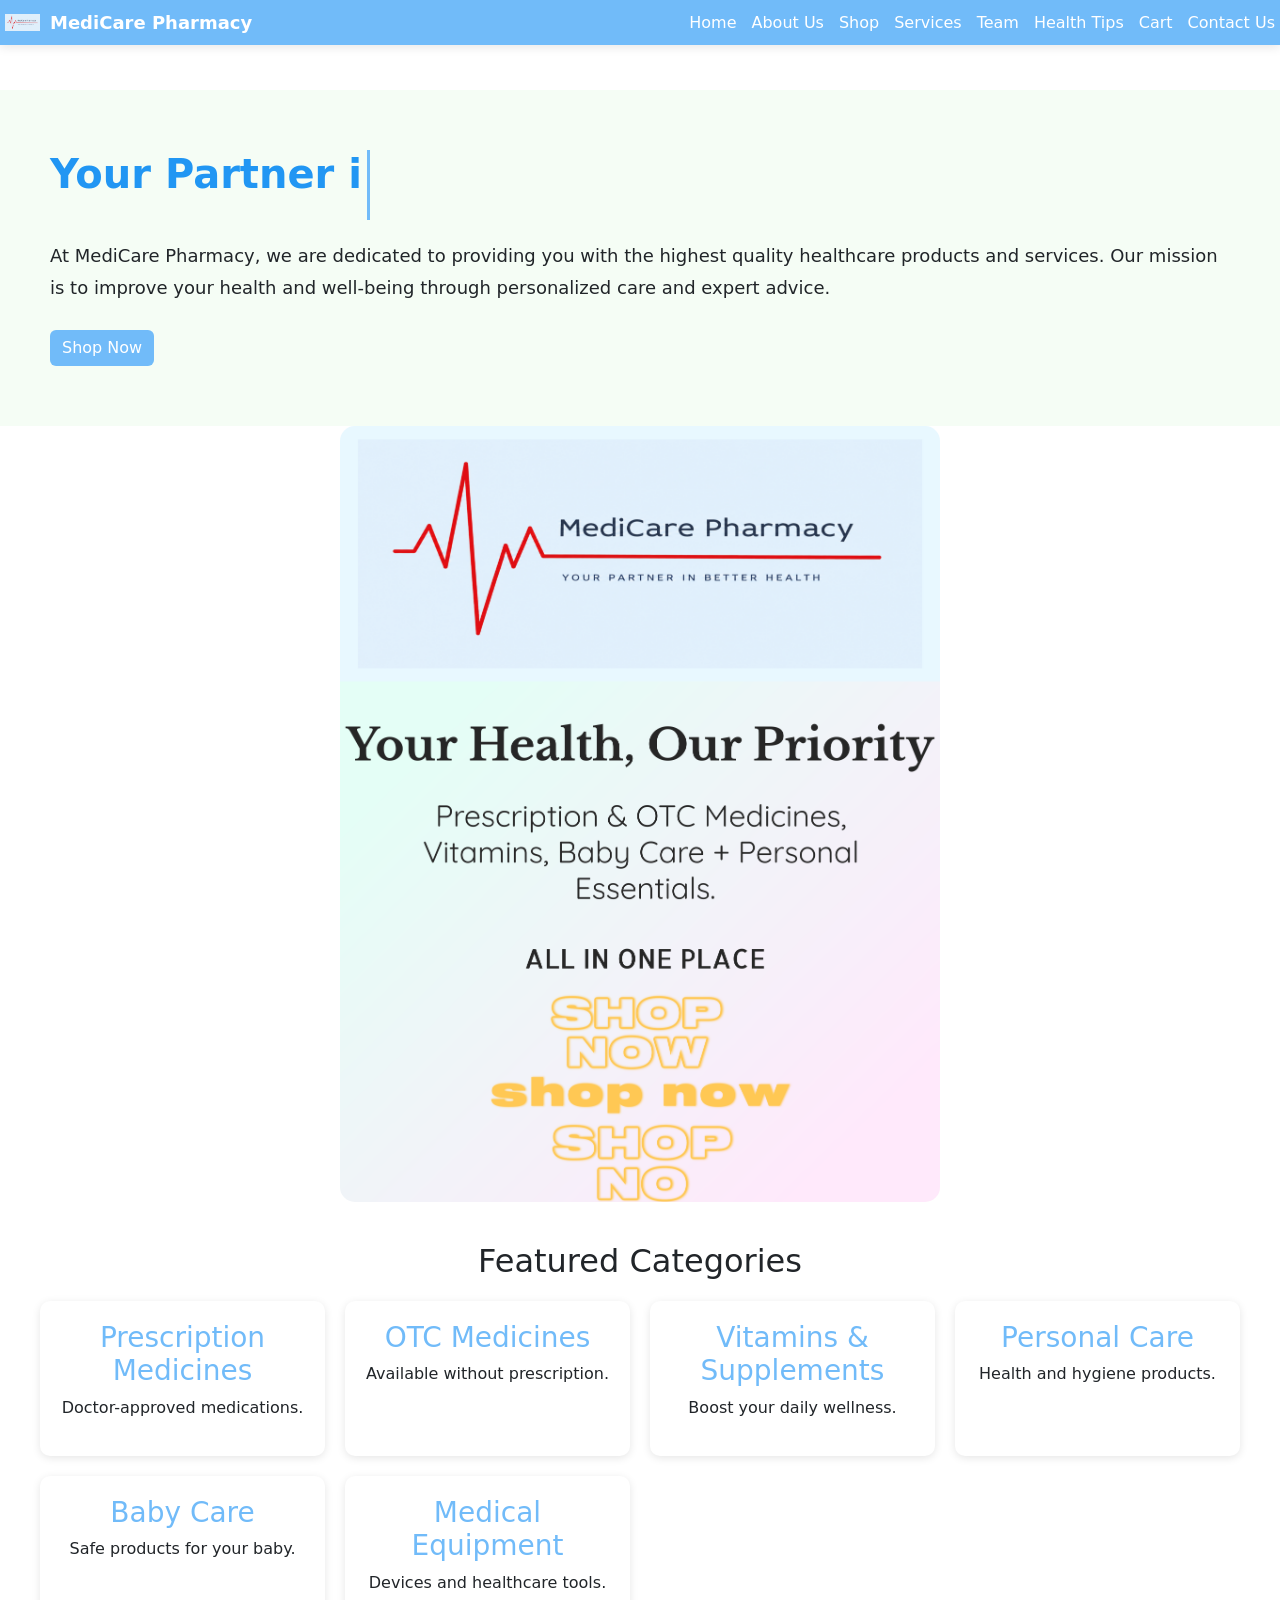
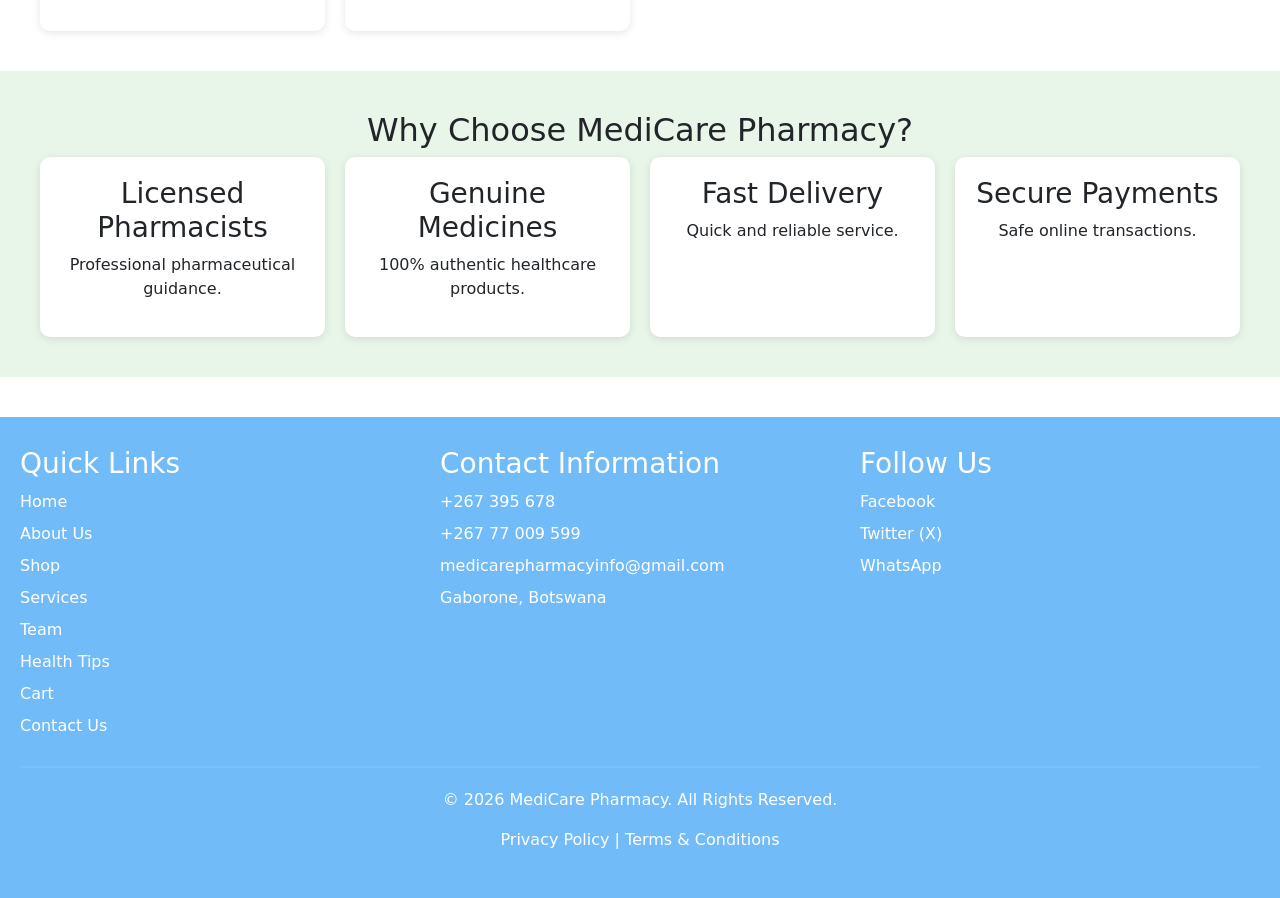
<file: index.html>
<!DOCTYPE html>
<html lang="en">
<head>
    <meta charset="UTF-8">
    <meta name="viewport" content="width=device-width, initial-scale=1.0">
    <title>MediCare Pharmacy</title>
    <link rel="stylesheet" href="stylesheet.css">
    <link href="https://cdn.jsdelivr.net/npm/bootstrap@5.3.3/dist/css/bootstrap.min.css" rel="stylesheet">
</head>
<body>
    
  <header>

    <nav class="navbar-custom">

        <div class="nav-logo">
            <img src="images/MediCare Pharmacy Logo.png" alt="MediCare Pharmacy Logo" class="nav-logo-img">

            <span>MediCare Pharmacy</span>
        </div>

        <ul class="nav-links">

            <li><a href="index.html">Home</a></li>

            <li><a href="about.html">About Us</a></li>

            <li><a href="shop.html">Shop</a></li>

            <li><a href="services.html">Services</a></li>

            <li><a href="team.html">Team</a></li>

            <li><a href="healthtips.html">Health Tips</a></li>

            <li><a href="cart.html">Cart</a></li>

            <li><a href="contact.html">Contact Us</a></li>

        </ul>

    </nav>

</header>
        <!-- HOME -->
         <section id="home">

         <div class="hero">

    
        <!--Left Column-->
        <div class="hero-text">

           <h2 id="typing-headline">Your Partner in Better Health</h2>
            <p>At MediCare Pharmacy, we are dedicated to providing you with the highest quality healthcare products and services. Our mission is to improve your health and well-being through personalized care and expert advice.</p>
           
            <a href="shop.html" class="btn btn-success">Shop Now</a>

        </div>

    </div>

    <!--Right Column-->
        <div class="hero-image">
            <img src="images/MediCare Pharmacy Banner.png" alt="MediCare Pharmacy Banner">
        </div>
    </div>
    </section>

    <!-- FEATURED CATEGORIES -->

<section class="categories-section">

    <h2>Featured Categories</h2>

    <div class="categories">

        <div class="category-card">
            <h3> Prescription Medicines</h3>
            <p>Doctor-approved medications.</p>
        </div>

        <div class="category-card">
            <h3> OTC Medicines</h3>
            <p>Available without prescription.</p>
        </div>

        <div class="category-card">
            <h3>Vitamins & Supplements</h3>
            <p>Boost your daily wellness.</p>
        </div>

        <div class="category-card">
            <h3>Personal Care</h3>
            <p>Health and hygiene products.</p>
        </div>

        <div class="category-card">
            <h3>Baby Care</h3>
            <p>Safe products for your baby.</p>
        </div>

        <div class="category-card">
            <h3>Medical Equipment</h3>
            <p>Devices and healthcare tools.</p>
        </div>

    </div>

</section>

<!-- WHY CHOOSE US -->

<section class="why-us">

    <h2>Why Choose MediCare Pharmacy?</h2>

    <div class="features">

        <div class="feature">
            <h3> Licensed Pharmacists</h3>
            <p>Professional pharmaceutical guidance.</p>
        </div>

        <div class="feature">
            <h3> Genuine Medicines</h3>
            <p>100% authentic healthcare products.</p>
        </div>

        <div class="feature">
            <h3>Fast Delivery</h3>
            <p>Quick and reliable service.</p>
        </div>

        <div class="feature">
            <h3>Secure Payments</h3>
            <p>Safe online transactions.</p>
        </div>

    </div>

</section>

<footer>

    <div class="footer-container">

        <div class="footer-section">
            <h3>Quick Links</h3>
            <p><a href="index.html">Home</a></p>
            <p><a href="about.html">About Us</a></p>
            <p><a href="shop.html">Shop</a></p>
            <p><a href="services.html">Services</a></p>
            <p><a href="team.html">Team</a></p>
            <p><a href="healthtips.html">Health Tips</a></p>
            <p><a href="cart.html">Cart</a></p>
            <p><a href="contact.html">Contact Us</a></p>

        </div>

        <div class="footer-section">
            <h3>Contact Information</h3>
            <p>+267 395 678</p>
            <p>+267 77 009 599</p>
            <p><a href="mailto:medicarepharmacyinfo@gmail.com">medicarepharmacyinfo@gmail.com</a></p>
            <p>Gaborone, Botswana</p>
        </div>

        <div class="footer-section">
            <h3>Follow Us</h3>

            <p>
                <a href="https://www.facebook.com" target="_blank">
                    Facebook
                </a>
            </p>

            <p>
                <a href="https://www.twitter.com" target="_blank">
                    Twitter (X)
                </a>
            </p>

            <p>
                <a href="https://wa.me/26777009599" target="_blank">
                    WhatsApp
                </a>
            </p>
        </div>

    </div>

    <hr>

    <div class="footer-bottom">
        <p>©️ 2026 MediCare Pharmacy. All Rights Reserved.</p>
        <p>Privacy Policy | Terms & Conditions</p>
    </div>

</footer>

<script src="script.js"></script>

<script src="https://cdn.jsdelivr.net/npm/bootstrap@5.3.3/dist/js/bootstrap.bundle.min.js"></script>

</body>
</html>
</file>
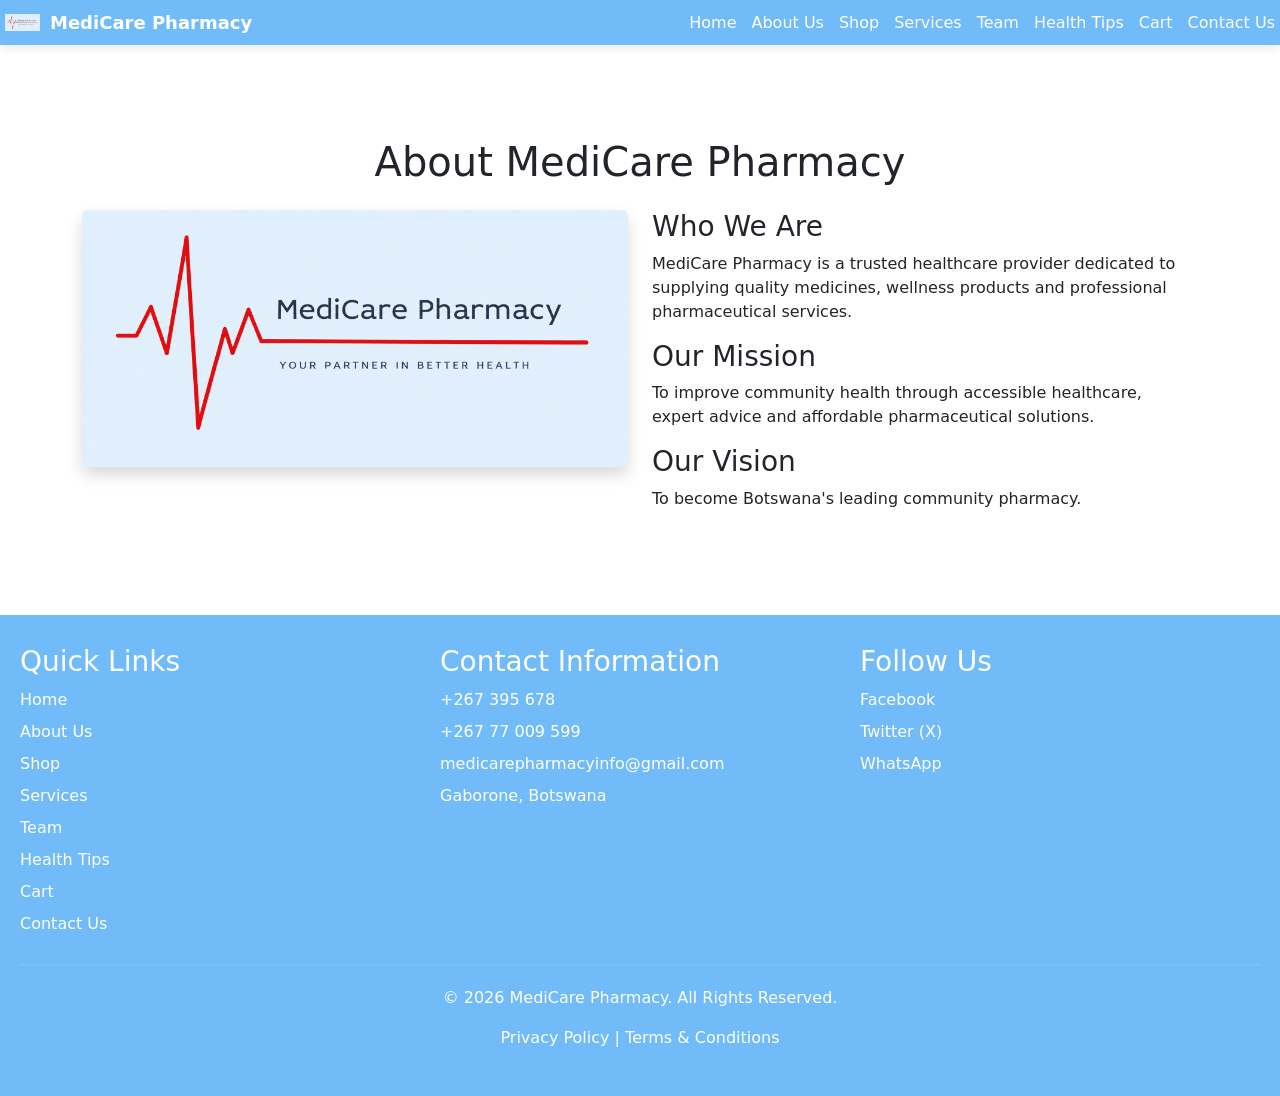
<file: about.html>
<!DOCTYPE html>
<html lang="en">
<head>
    <meta charset="UTF-8">
    <meta name="viewport" content="width=device-width, initial-scale=1.0">
    <title>About Us - MediCare Pharmacy</title>
    <link rel="stylesheet" href="stylesheet.css">
    <link href="https://cdn.jsdelivr.net/npm/bootstrap@5.3.3/dist/css/bootstrap.min.css" rel="stylesheet">
</head>
<body>

     <nav class="navbar-custom">

        <div class="nav-logo">
            <img src="images/MediCare Pharmacy Logo.png" alt="MediCare Pharmacy Logo" class="nav-logo-img">

            <span>MediCare Pharmacy</span>
        </div>

        <ul class="nav-links">

            <li><a href="index.html">Home</a></li>

            <li><a href="about.html">About Us</a></li>

            <li><a href="shop.html">Shop</a></li>

            <li><a href="services.html">Services</a></li>

            <li><a href="team.html">Team</a></li>

            <li><a href="healthtips.html">Health Tips</a></li>

            <li><a href="cart.html">Cart</a></li>

            <li><a href="contact.html">Contact Us</a></li>

        </ul>

    </nav>
    <section class="container py-5">

    <h1 class="text-center mb-4">About MediCare Pharmacy</h1>

    <div class="row">

        <div class="col-md-6">
            <img src="images/MediCare Pharmacy Logo.png" alt="MediCare Pharmacy Logo" class="img-fluid rounded shadow">
        </div>

        <div class="col-md-6">

            <h3>Who We Are</h3>

            <p>
                MediCare Pharmacy is a trusted healthcare provider dedicated
                to supplying quality medicines, wellness products and
                professional pharmaceutical services.
            </p>

            <h3>Our Mission</h3>

            <p>
                To improve community health through accessible healthcare,
                expert advice and affordable pharmaceutical solutions.
            </p>

            <h3>Our Vision</h3>

            <p>
                To become Botswana's leading community pharmacy.
            </p>

        </div>

    </div>

</section>

    <footer>

    <div class="footer-container">

        <div class="footer-section">
            <h3>Quick Links</h3>
            <p><a href="index.html">Home</a></p>
            <p><a href="about.html">About Us</a></p>
            <p><a href="shop.html">Shop</a></p>
            <p><a href="services.html">Services</a></p>
            <p><a href="team.html">Team</a></p>
            <p><a href="healthtips.html">Health Tips</a></p>
            <p><a href="cart.html">Cart</a></p>
            <p><a href="contact.html">Contact Us</a></p>

        </div>

        <div class="footer-section">
            <h3>Contact Information</h3>
            <p>+267 395 678</p>
            <p>+267 77 009 599</p>
            <p><a href="mailto:medicarepharmacyinfo@gmail.com">medicarepharmacyinfo@gmail.com</a></p>
            <p>Gaborone, Botswana</p>
        </div>

        <div class="footer-section">
            <h3>Follow Us</h3>

            <p>
                <a href="https://www.facebook.com" target="_blank">
                    Facebook
                </a>
            </p>

            <p>
                <a href="https://www.twitter.com" target="_blank">
                    Twitter (X)
                </a>
            </p>

            <p>
                <a href="https://wa.me/26777009599" target="_blank">
                    WhatsApp
                </a>
            </p>
        </div>

    </div>

    <hr>

    <div class="footer-bottom">
        <p>©️ 2026 MediCare Pharmacy. All Rights Reserved.</p>
        <p>Privacy Policy | Terms & Conditions</p>
    </div>

</footer>

<script src="script.js"></script>

<script src="https://cdn.jsdelivr.net/npm/bootstrap@5.3.3/dist/js/bootstrap.bundle.min.js"></script>

</body>
</html>
</file>
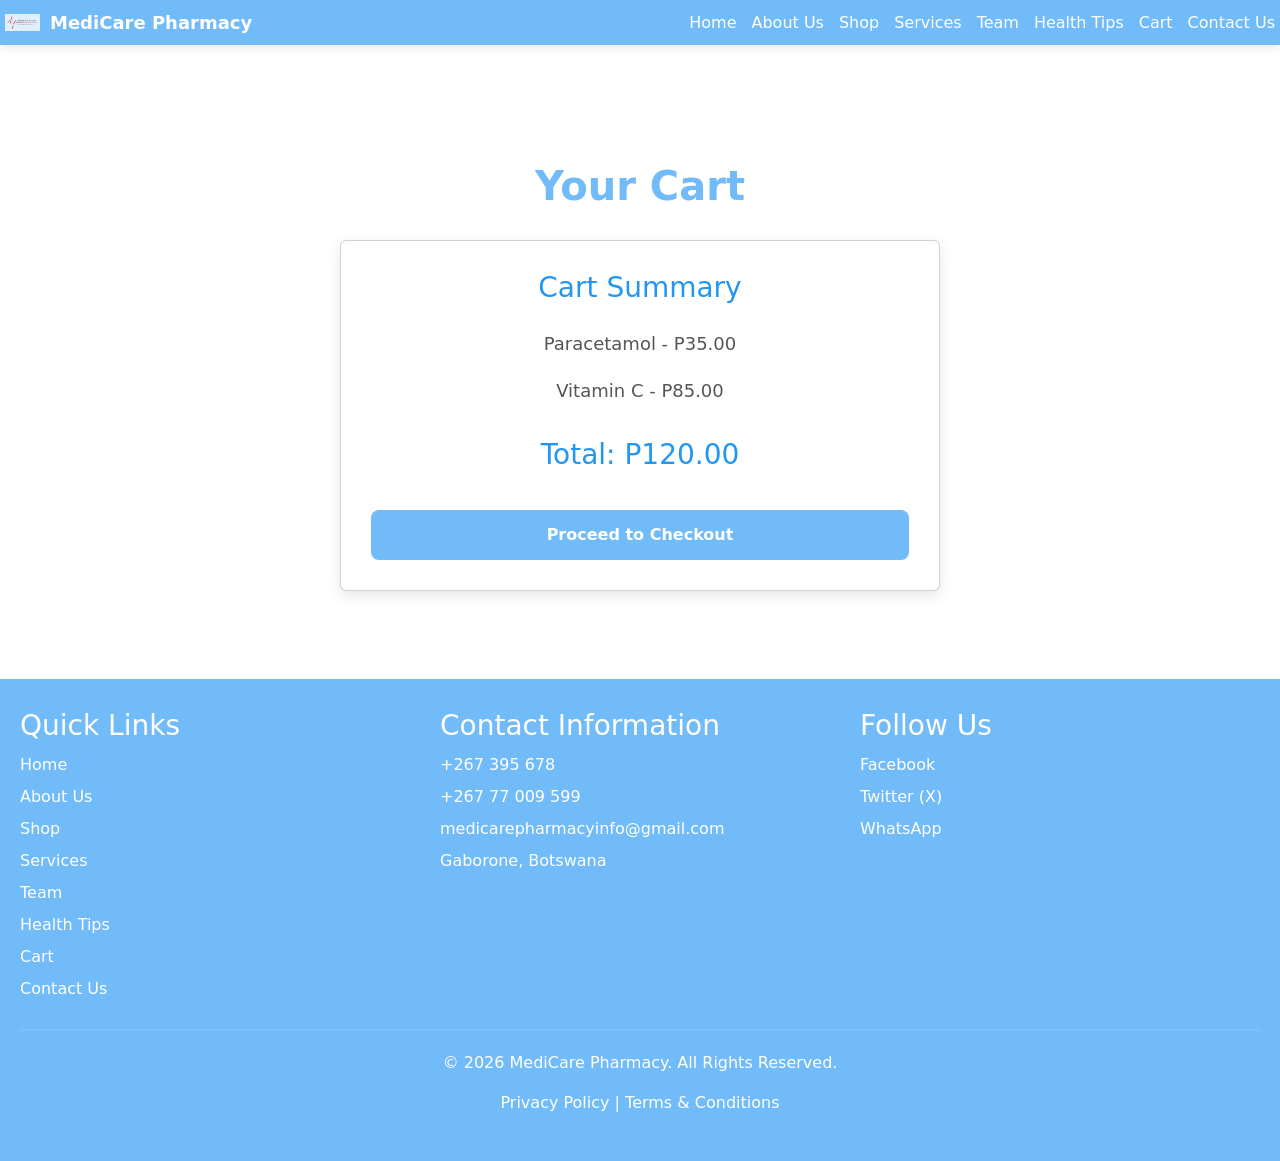
<file: cart.html>
<!DOCTYPE html>
<html lang="en">
<head>
    <meta charset="UTF-8">
    <meta name="viewport" content="width=device-width, initial-scale=1.0">
    <title>Shopping Cart</title>
    <link rel="stylesheet" href="stylesheet.css">
    <link href="https://cdn.jsdelivr.net/npm/bootstrap@5.3.3/dist/css/bootstrap.min.css" rel="stylesheet">
</head>
<body>

<header>

    <nav class="navbar-custom">

        <div class="nav-logo">
            <img src="images/MediCare Pharmacy Logo.png" alt="MediCare Pharmacy Logo" class="nav-logo-img">

            <span>MediCare Pharmacy</span>
        </div>

        <ul class="nav-links">

            <li><a href="index.html">Home</a></li>

            <li><a href="about.html">About Us</a></li>

            <li><a href="shop.html">Shop</a></li>

            <li><a href="services.html">Services</a></li>

            <li><a href="team.html">Team</a></li>

            <li><a href="healthtips.html">Health Tips</a></li>

            <li><a href="cart.html">Cart</a></li>

            <li><a href="contact.html">Contact Us</a></li>

        </ul>

    </nav>

</header>

    <section class="container py-5">
        <br>
  <h2 class="title">Your Cart</h2>

  <div class="card">
    <h3>Cart Summary</h3>
    <p>Paracetamol - P35.00</p>
    <p>Vitamin C - P85.00</p>
    <br>
    <h3>Total: P120.00</h3>
    <br>
    <a href="contact.html" class="btn">Proceed to Checkout</a>
  </div>
</section>

<footer>
    <div class="footer-container">

        <div class="footer-section">
            <h3>Quick Links</h3>
             <p><a href="index.html">Home</a></p>
            <p><a href="about.html">About Us</a></p>
            <p><a href="shop.html">Shop</a></p>
            <p><a href="services.html">Services</a></p>
            <p><a href="team.html">Team</a></p>
            <p><a href="healthtips.html">Health Tips</a></p>
            <p><a href="cart.html">Cart</a></p>
            <p><a href="contact.html">Contact Us</a></p>

        </div>

        <div class="footer-section">
            <h3>Contact Information</h3>
            <p>+267 395 678</p>
            <p>+267 77 009 599</p>
            <p><a href="mailto:medicarepharmacyinfo@gmail.com">medicarepharmacyinfo@gmail.com</a></p>
            <p>Gaborone, Botswana</p>
        </div>

        <div class="footer-section">
            <h3>Follow Us</h3>

            <p>
                <a href="https://www.facebook.com" target="_blank">
                    Facebook
                </a>
            </p>

            <p>
                <a href="https://www.twitter.com" target="_blank">
                    Twitter (X)
                </a>
            </p>

            <p>
                <a href="https://wa.me/26777009599" target="_blank">
                    WhatsApp
                </a>
            </p>
        </div>

    </div>

    <hr>

    <div class="footer-bottom">
        <p>©️ 2026 MediCare Pharmacy. All Rights Reserved.</p>
        <p>Privacy Policy | Terms & Conditions</p>
    </div>

</footer>

<script src="script.js"></script>

<script src="https://cdn.jsdelivr.net/npm/bootstrap@5.3.3/dist/js/bootstrap.bundle.min.js"></script>

    
</body>
</html>
</file>
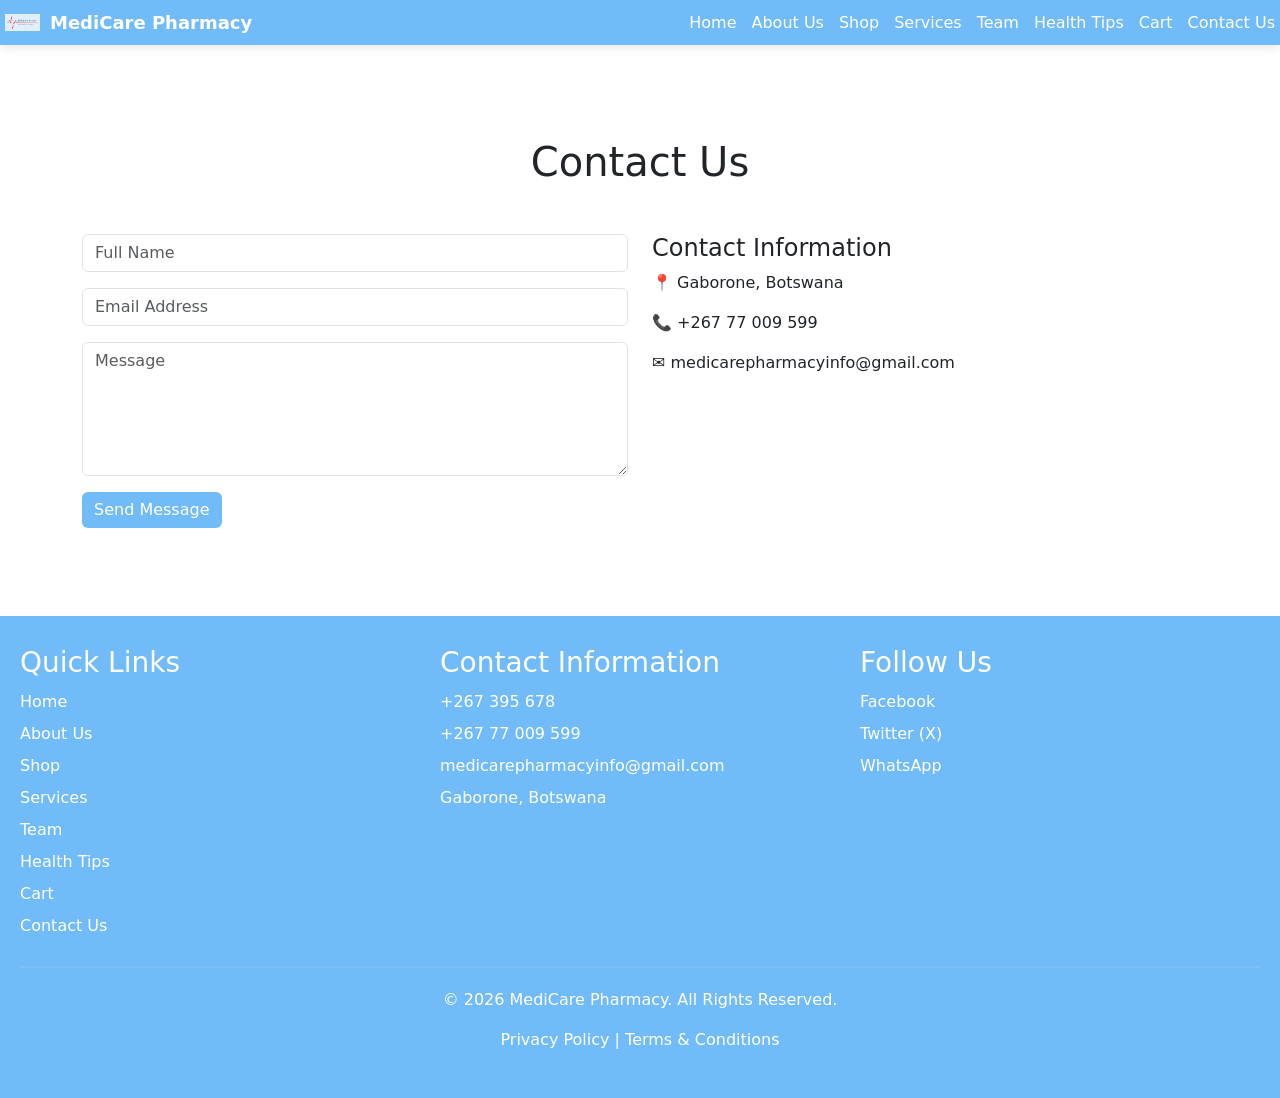
<file: contact.html>
<!DOCTYPE html>
<html lang="en">
<head>
    <meta charset="UTF-8">
    <meta name="viewport" content="width=device-width, initial-scale=1.0">
    <title>Contact Us - MediCare Pharmacy</title>
    <link rel="stylesheet" href="stylesheet.css">
    <link href="https://cdn.jsdelivr.net/npm/bootstrap@5.3.3/dist/css/bootstrap.min.css" rel="stylesheet">
</head>
<body>

    <header>

    <nav class="navbar-custom">

        <div class="nav-logo">
            <img src="images/MediCare Pharmacy Logo.png" alt="MediCare Pharmacy Logo" class="nav-logo-img">

            <span>MediCare Pharmacy</span>
        </div>

        <ul class="nav-links">

            <li><a href="index.html">Home</a></li>

            <li><a href="about.html">About Us</a></li>

            <li><a href="shop.html">Shop</a></li>

            <li><a href="services.html">Services</a></li>

            <li><a href="team.html">Team</a></li>

            <li><a href="healthtips.html">Health Tips</a></li>

            <li><a href="cart.html">Cart</a></li>

            <li><a href="contact.html">Contact Us</a></li>

        </ul>

    </nav>

</header>

    <section class="container py-5">

<h1 class="text-center mb-5">
Contact Us
</h1>

<div class="row">

<div class="col-md-6">

<form id="contactForm">

<input type="text"
       class="form-control mb-3"
       placeholder="Full Name"
       required>

<input type="email"
       class="form-control mb-3"
       placeholder="Email Address"
       required>

<textarea class="form-control mb-3"
          rows="5"
          placeholder="Message"></textarea>

<button class="btn btn-success">
Send Message
</button>

</form>

</div>

<div class="col-md-6">

<h4>Contact Information</h4>

<p>📍 Gaborone, Botswana</p>

<p>📞 +267 77 009 599</p>

<p>✉ medicarepharmacyinfo@gmail.com</p>

</div>

</div>

</section>

    <footer>

    <div class="footer-container">

        <div class="footer-section">
            <h3>Quick Links</h3>
            <p><a href="index.html">Home</a></p>
            <p><a href="about.html">About Us</a></p>
            <p><a href="shop.html">Shop</a></p>
            <p><a href="services.html">Services</a></p>
            <p><a href="team.html">Team</a></p>
            <p><a href="healthtips.html">Health Tips</a></p>
            <p><a href="cart.html">Cart</a></p>
            <p><a href="contact.html">Contact Us</a></p>


        </div>

        <div class="footer-section">
            <h3>Contact Information</h3>
            <p>+267 395 678</p>
            <p>+267 77 009 599</p>
            <p><a href="mailto:medicarepharmacyinfo@gmail.com">medicarepharmacyinfo@gmail.com</a></p>
            <p>Gaborone, Botswana</p>
        </div>

        <div class="footer-section">
            <h3>Follow Us</h3>

            <p>
                <a href="https://www.facebook.com" target="_blank">
                    Facebook
                </a>
            </p>

            <p>
                <a href="https://www.twitter.com" target="_blank">
                    Twitter (X)
                </a>
            </p>

            <p>
                <a href="https://wa.me/26777009599" target="_blank">
                    WhatsApp
                </a>
            </p>
        </div>

    </div>

    <hr>

    <div class="footer-bottom">
        <p>©️ 2026 MediCare Pharmacy. All Rights Reserved.</p>
        <p>Privacy Policy | Terms & Conditions</p>
    </div>

</footer>

<script src="script.js"></script>

<script src="https://cdn.jsdelivr.net/npm/bootstrap@5.3.3/dist/js/bootstrap.bundle.min.js"></script>

</body>
</html>
</file>
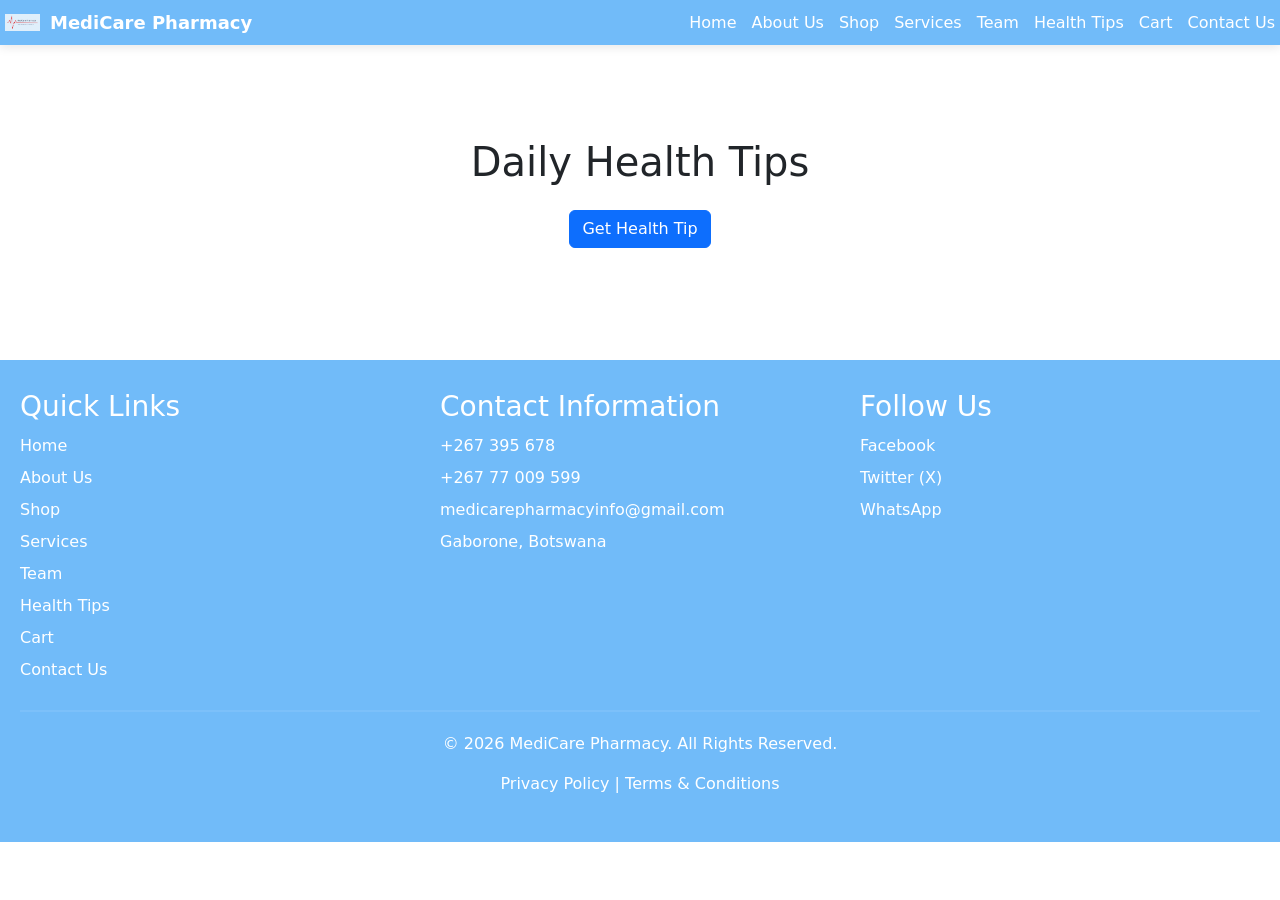
<file: healthtips.html>
<!DOCTYPE html>
<html lang="en">
<head>
    <meta charset="UTF-8">
    <meta name="viewport" content="width=device-width, initial-scale=1.0">
    <title>Health Tips - MediCare Pharmacy</title>
    <link rel="stylesheet" href="stylesheet.css">
    <link href="https://cdn.jsdelivr.net/npm/bootstrap@5.3.3/dist/css/bootstrap.min.css" rel="stylesheet">
</head>
<body>

<header>

    <nav class="navbar-custom">

        <div class="nav-logo">
            <img src="images/MediCare Pharmacy Logo.png" alt="MediCare Pharmacy Logo" class="nav-logo-img">

            <span>MediCare Pharmacy</span>
        </div>

        <ul class="nav-links">

            <li><a href="index.html">Home</a></li>

            <li><a href="about.html">About Us</a></li>

            <li><a href="shop.html">Shop</a></li>

            <li><a href="services.html">Services</a></li>

            <li><a href="team.html">Team</a></li>

            <li><a href="healthtips.html">Health Tips</a></li>

            <li><a href="cart.html">Cart</a></li>

            <li><a href="contact.html">Contact Us</a></li>

        </ul>

    </nav>

</header>

    <section class="container py-5">

<h1 class="text-center">
Daily Health Tips
</h1>

<div class="text-center mt-4">

<button id="tipBtn"
        class="btn btn-primary">

Get Health Tip

</button>

<p id="tipText"
   class="mt-4 fs-4"></p>

</div>

</section>

<footer>

    <div class="footer-container">

        <div class="footer-section">
            <h3>Quick Links</h3>
             <p><a href="index.html">Home</a></p>
            <p><a href="about.html">About Us</a></p>
            <p><a href="shop.html">Shop</a></p>
            <p><a href="services.html">Services</a></p>
            <p><a href="team.html">Team</a></p>
            <p><a href="healthtips.html">Health Tips</a></p>
            <p><a href="cart.html">Cart</a></p>
            <p><a href="contact.html">Contact Us</a></p>

        </div>

        <div class="footer-section">
            <h3>Contact Information</h3>
            <p>+267 395 678</p>
            <p>+267 77 009 599</p>
            <p><a href="mailto:medicarepharmacyinfo@gmail.com">medicarepharmacyinfo@gmail.com</a></p>
            <p>Gaborone, Botswana</p>
        </div>

        <div class="footer-section">
            <h3>Follow Us</h3>

            <p>
                <a href="https://www.facebook.com" target="_blank">
                    Facebook
                </a>
            </p>

            <p>
                <a href="https://www.twitter.com" target="_blank">
                    Twitter (X)
                </a>
            </p>

            <p>
                <a href="https://wa.me/26777009599" target="_blank">
                    WhatsApp
                </a>
            </p>
        </div>

    </div>

    <hr>

    <div class="footer-bottom">
        <p>©️ 2026 MediCare Pharmacy. All Rights Reserved.</p>
        <p>Privacy Policy | Terms & Conditions</p>
    </div>

</footer>

<script src="script.js"></script>

<script src="https://cdn.jsdelivr.net/npm/bootstrap@5.3.3/dist/js/bootstrap.bundle.min.js"></script>

    
</body>
</html>
</file>
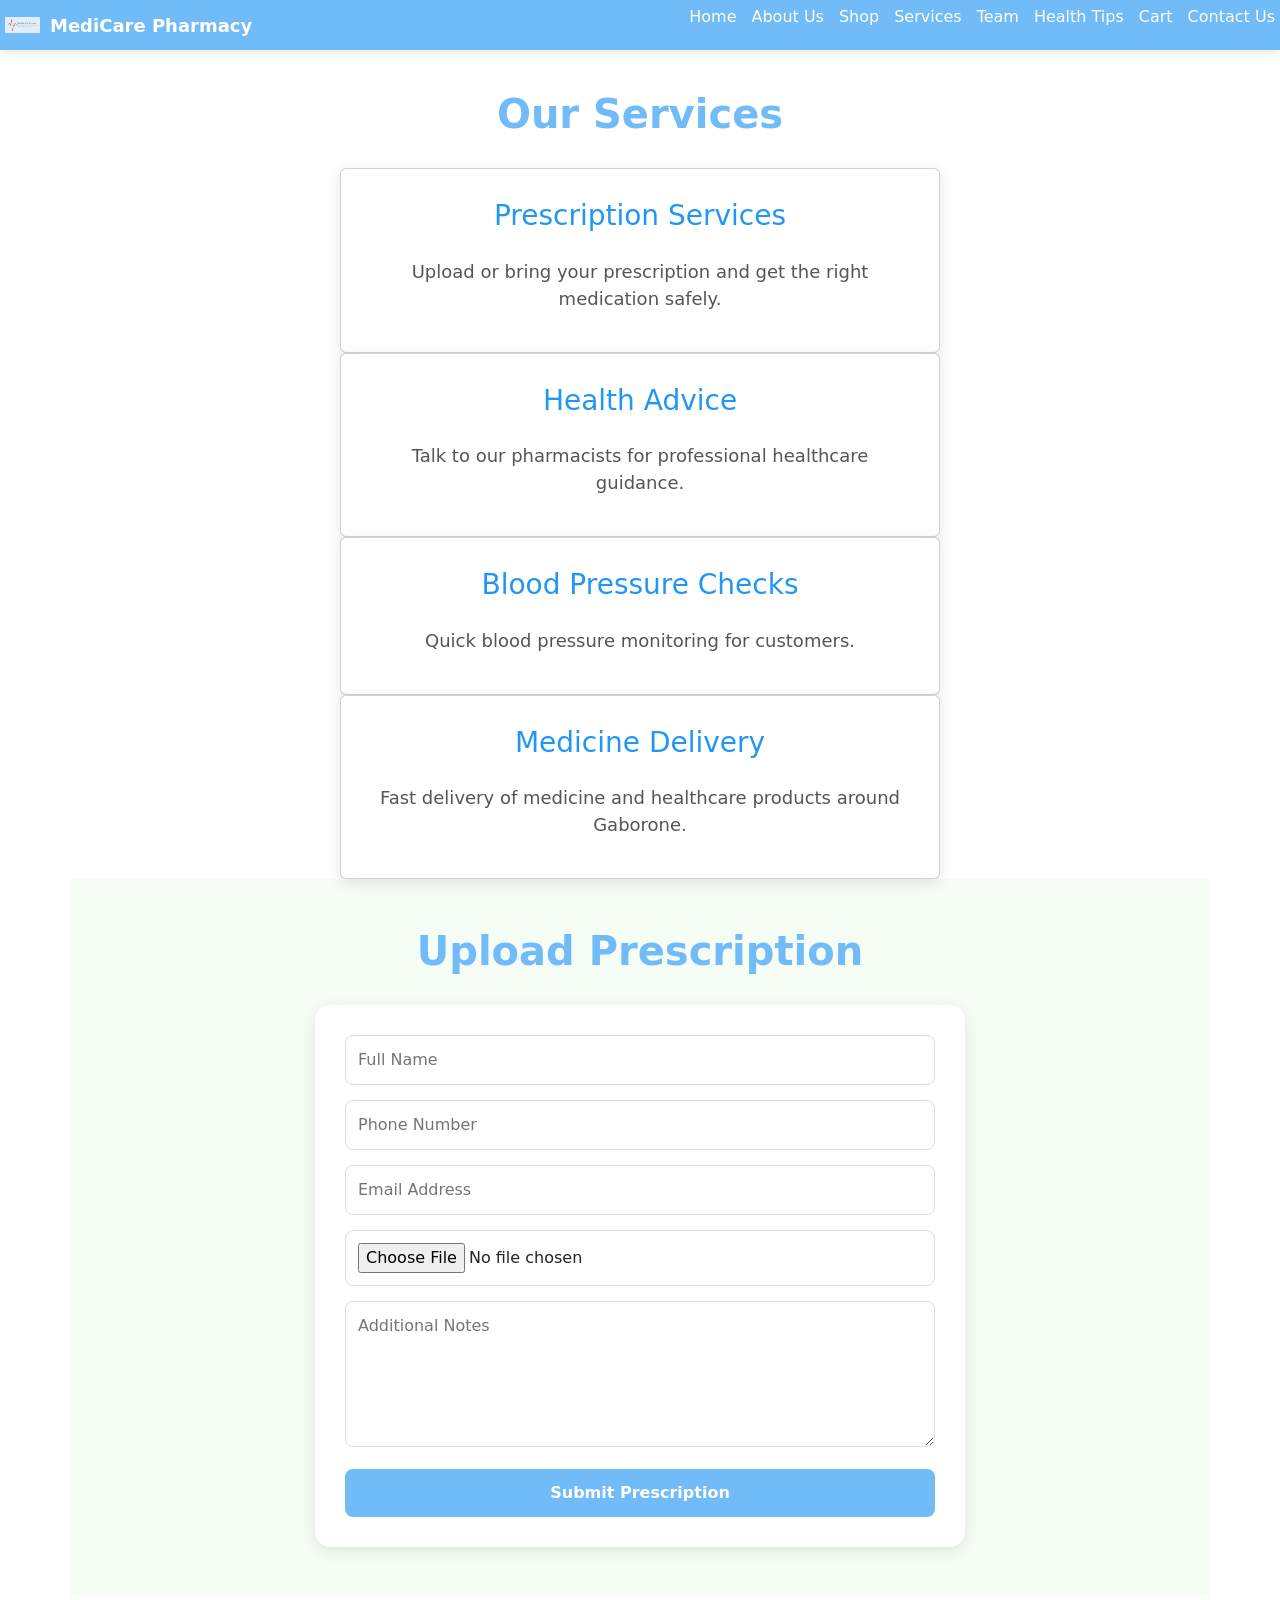
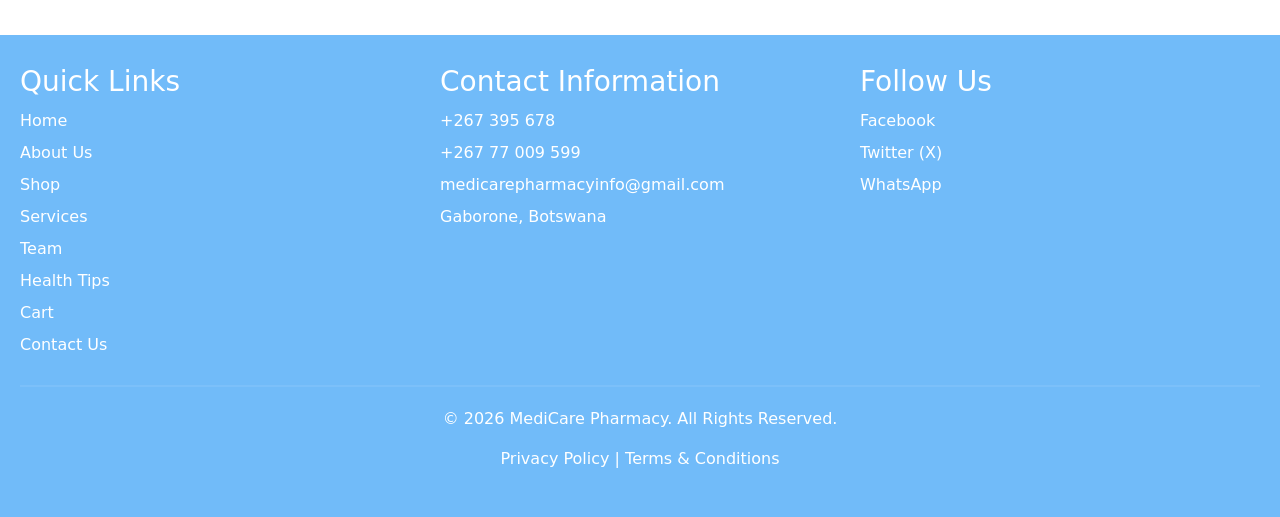
<file: services.html>
<!DOCTYPE html>
<html lang="en">
<head>
    <meta charset="UTF-8">
    <meta name="viewport" content="width=device-width, initial-scale=1.0">
    <title>Services - MediCare Pharmacy</title>
    <link rel="stylesheet" href="stylesheet.css">
    <link href="https://cdn.jsdelivr.net/npm/bootstrap@5.3.3/dist/css/bootstrap.min.css" rel="stylesheet">
</head>
<body>
    <nav class="navbar-custom">
        <div class="nav-logo">
            <img src="images/MediCare Pharmacy Logo.png" alt="MediCare Pharmacy Logo" class="nav-logo-img">
            <span>MediCare Pharmacy</span>
        </div>
        <ul class="nav-links">
            <p><a href="index.html">Home</a></p>
            <p><a href="about.html">About Us</a></p>
            <p><a href="shop.html">Shop</a></p>
            <p><a href="services.html">Services</a></p>
            <p><a href="team.html">Team</a></p>
            <p><a href="healthtips.html">Health Tips</a></p>
            <p><a href="cart.html">Cart</a></p>
            <p><a href="contact.html">Contact Us</a></p>

  </ul>
</nav>

<section>
  <h2 class="title">Our Services</h2>
  <div class="cards">
    <div class="card">
      <h3>Prescription Services</h3>
      <p>Upload or bring your prescription and get the right medication safely.</p>
    </div>

    <div class="card">
      <h3>Health Advice</h3>
      <p>Talk to our pharmacists for professional healthcare guidance.</p>
    </div>

    <div class="card">
      <h3>Blood Pressure Checks</h3>
      <p>Quick blood pressure monitoring for customers.</p>
    </div>

    <div class="card">
      <h3>Medicine Delivery</h3>
      <p>Fast delivery of medicine and healthcare products around Gaborone.</p>
    </div>
  </div>

 <section class="upload-section container py-5">

    <h2 class="title">Upload Prescription</h2>

    <form class="prescription-form">

        <input type="text"
               placeholder="Full Name"
               required>

        <input type="tel"
               placeholder="Phone Number"
               required>

        <input type="email"
               placeholder="Email Address"
               required>

        <input type="file"
               accept=".jpg,.jpeg,.png,.pdf"
               required>

        <textarea rows="5"
                  placeholder="Additional Notes"></textarea>

        <button type="submit" class="btn">
            Submit Prescription
        </button>

    </form>

</section>

<footer>
     <div class="footer-container">

        <div class="footer-section">
            <h3>Quick Links</h3>
            <p><a href="index.html">Home</a></p>
            <p><a href="about.html">About Us</a></p>
            <p><a href="shop.html">Shop</a></p>
            <p><a href="services.html">Services</a></p>
            <p><a href="team.html">Team</a></p>
            <p><a href="healthtips.html">Health Tips</a></p>
            <p><a href="cart.html">Cart</a></p>
            <p><a href="contact.html">Contact Us</a></p>

        </div>

        <div class="footer-section">
            <h3>Contact Information</h3>
            <p>+267 395 678</p>
            <p>+267 77 009 599</p>
            <p><a href="mailto:medicarepharmacyinfo@gmail.com">medicarepharmacyinfo@gmail.com</a></p>
            <p>Gaborone, Botswana</p>
        </div>

        <div class="footer-section">
            <h3>Follow Us</h3>

            <p>
                <a href="https://www.facebook.com" target="_blank">
                    Facebook
                </a>
            </p>

            <p>
                <a href="https://www.twitter.com" target="_blank">
                    Twitter (X)
                </a>
            </p>

            <p>
                <a href="https://wa.me/26777009599" target="_blank">
                    WhatsApp
                </a>
            </p>
        </div>

    </div>

    <hr>

    <div class="footer-bottom">
  <p>© 2026 MediCare Pharmacy. All Rights Reserved.</p>
    <p>Privacy Policy | Terms & Conditions</p>
</footer>

<script src="script.js"></script>

<script src="https://cdn.jsdelivr.net/npm/bootstrap@5.3.3/dist/js/bootstrap.bundle.min.js"></script>

</body>
</html>
</file>
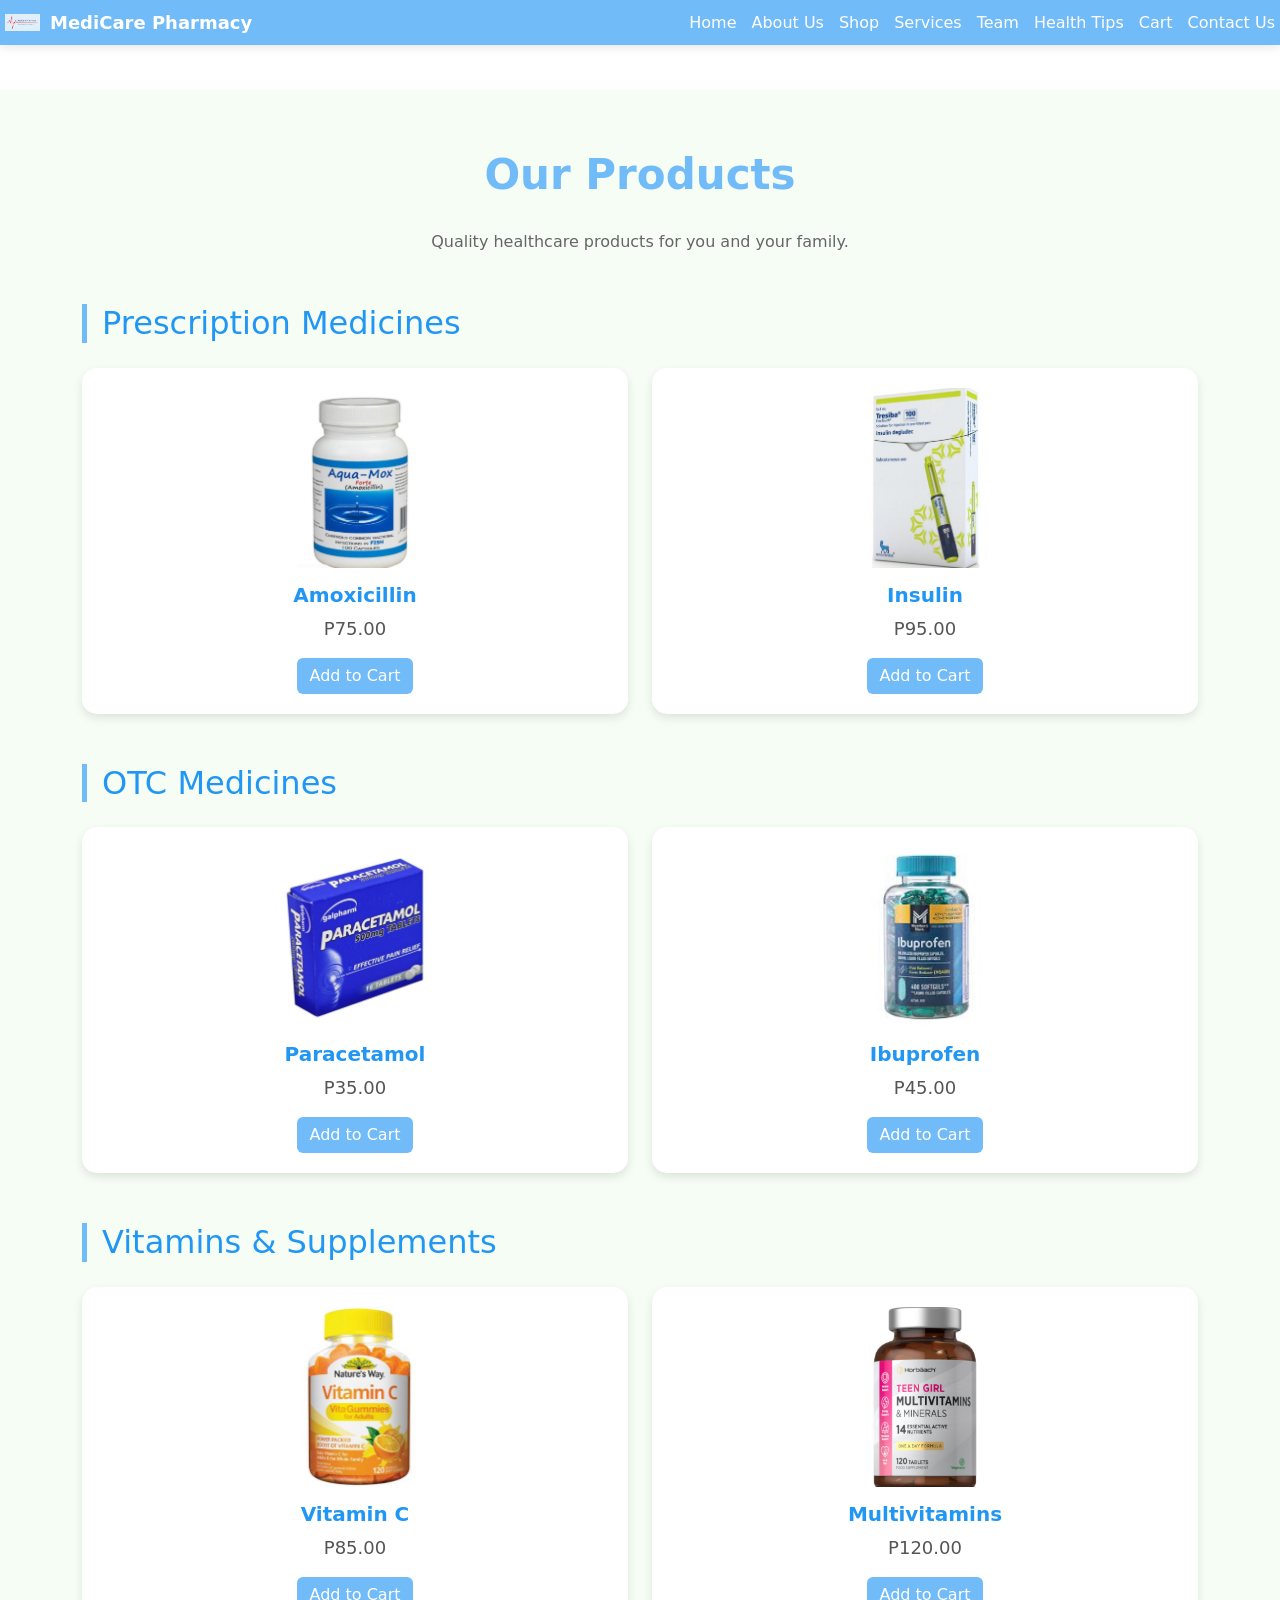
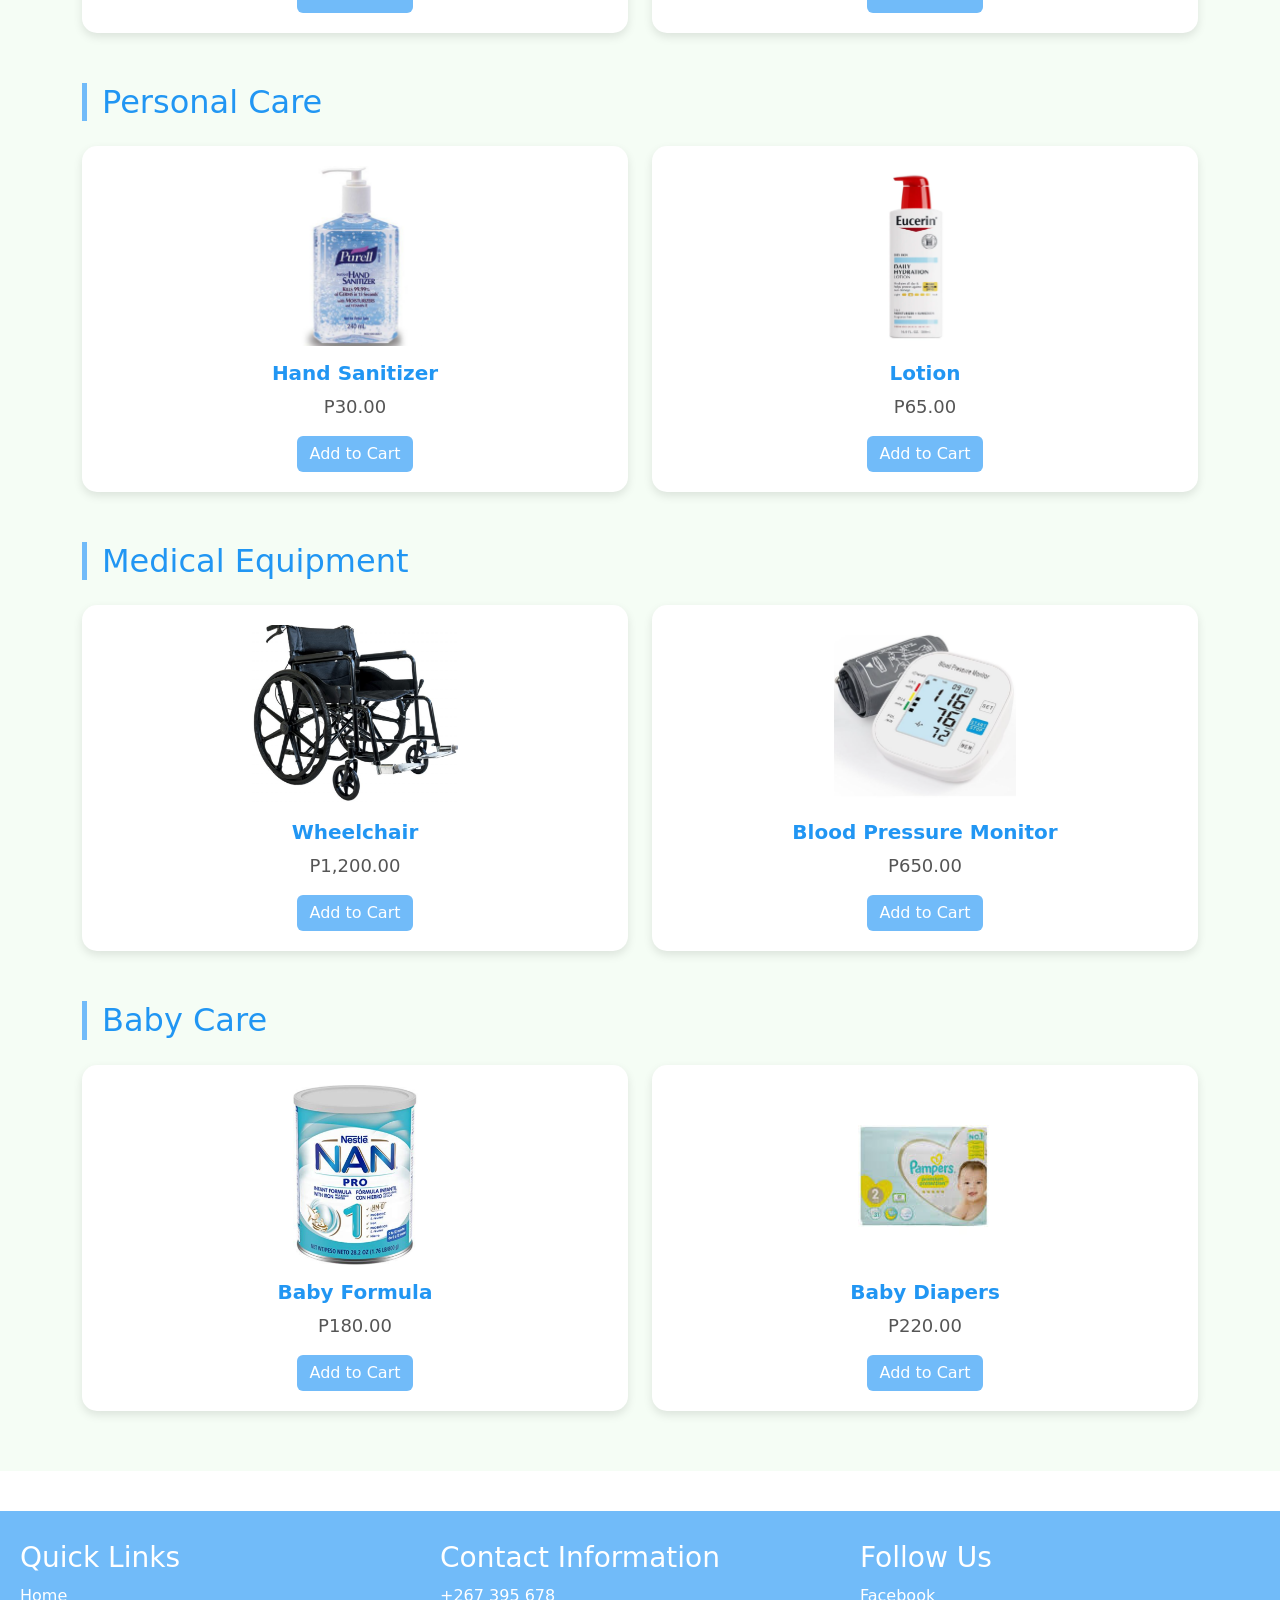
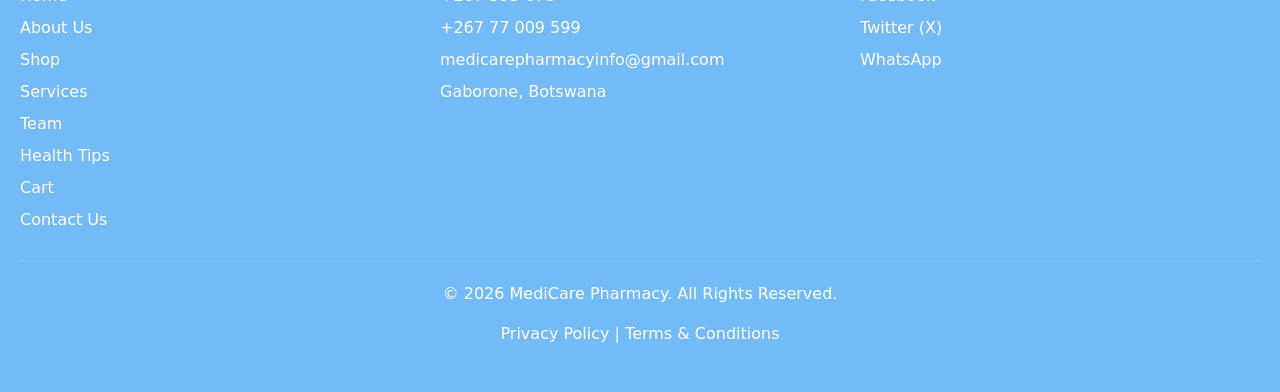
<file: shop.html>
<!DOCTYPE html>
<html lang="en">
<head>
    <meta charset="UTF-8">
    <meta name="viewport" content="width=device-width, initial-scale=1.0">
    <title>Shop - MediCare Pharmacy</title>
    <link rel="stylesheet" href="stylesheet.css">
    <link href="https://cdn.jsdelivr.net/npm/bootstrap@5.3.3/dist/css/bootstrap.min.css" rel="stylesheet">  
</head>
<body>

<header>

    <nav class="navbar-custom">

        <div class="nav-logo">
            <img src="images/MediCare Pharmacy Logo.png" alt="MediCare Pharmacy Logo" class="nav-logo-img">

            <span>MediCare Pharmacy</span>
        </div>

        <ul class="nav-links">

            <li><a href="index.html">Home</a></li>

            <li><a href="about.html">About Us</a></li>

            <li><a href="shop.html">Shop</a></li>

            <li><a href="services.html">Services</a></li>

            <li><a href="team.html">Team</a></li>

            <li><a href="healthtips.html">Health Tips</a></li>

            <li><a href="cart.html">Cart</a></li>

            <li><a href="contact.html">Contact Us</a></li>

        </ul>

    </nav>

</header>

  <section class="shop-section">

    <div class="container">

        <h1 class="shop-title">Our Products</h1>
        <p class="shop-subtitle">
            Quality healthcare products for you and your family.
        </p>

        <!-- Prescription Medicines -->
        <h2 class="category-title">Prescription Medicines</h2>

        <div class="row g-4">

            <div class="col-md-6">
                <div class="product-card">
                    <img src="images/Amoxicillin.png" alt="Amoxicillin">
                    <h5>Amoxicillin</h5>
                    <p>P75.00</p>
                    <button class="btn btn-primary">Add to Cart</button>
                </div>
            </div>

            <div class="col-md-6">
                <div class="product-card">
                    <img src="images/Insulin.png" alt="Insulin">
                    <h5>Insulin</h5>
                    <p>P95.00</p>
                    <button class="btn btn-primary">Add to Cart</button>
                </div>
            </div>

        </div>

        <!-- OTC Medicines -->

        <h2 class="category-title">OTC Medicines</h2>

        <div class="row g-4">

            <div class="col-md-6">
                <div class="product-card">
                    <img src="images/Paracetamol.png" alt="Paracetamol">
                    <h5>Paracetamol</h5>
                    <p>P35.00</p>
                    <button class="btn btn-primary">Add to Cart</button>
                </div>
            </div>

            <div class="col-md-6">
                <div class="product-card">
                    <img src="images/Ibuprofen.png" alt="Ibuprofen">
                    <h5>Ibuprofen</h5>
                    <p>P45.00</p>
                    <button class="btn btn-primary">Add to Cart</button>
                </div>
            </div>

        </div>

        <!-- Vitamins -->

        <h2 class="category-title">Vitamins & Supplements</h2>

        <div class="row g-4">

            <div class="col-md-6">
                <div class="product-card">
                    <img src="images/Vitamin C.png" alt="Vitamin C">
                    <h5>Vitamin C</h5>
                    <p>P85.00</p>
                    <button class="btn btn-primary">Add to Cart</button>
                </div>
            </div>

            <div class="col-md-6">
                <div class="product-card">
                    <img src="images/multivitamins.png" alt="Multivitamins">
                    <h5>Multivitamins</h5>
                    <p>P120.00</p>
                    <button class="btn btn-primary">Add to Cart</button>
                </div>
            </div>

        </div>

        <!-- Personal Care -->

        <h2 class="category-title">Personal Care</h2>

        <div class="row g-4">

            <div class="col-md-6">
                <div class="product-card">
                    <img src="images/Hnd Sanitizer.png" alt="Hand Sanitizer">
                    <h5>Hand Sanitizer</h5>
                    <p>P30.00</p>
                    <button class="btn btn-primary">Add to Cart</button>
                </div>
            </div>

            <div class="col-md-6">
                <div class="product-card">
                    <img src="images/Lotion.png" alt="Body Lotion">
                    <h5>Lotion</h5>
                    <p>P65.00</p>
                    <button class="btn btn-primary">Add to Cart</button>
                </div>
            </div>

        </div>

        <!-- Medical Equipment -->

        <h2 class="category-title">Medical Equipment</h2>

        <div class="row g-4">

            <div class="col-md-6">
                <div class="product-card">
                    <img src="images/Wheelchair.png" alt="Wheelchair">
                    <h5>Wheelchair</h5>
                    <p>P1,200.00</p>
                    <button class="btn btn-primary">Add to Cart</button>
                </div>
            </div>

            <div class="col-md-6">
                <div class="product-card">
                    <img src="images/Blood Pressure Monitor.png" alt="Blood Pressure Monitor">
                    <h5>Blood Pressure Monitor</h5>
                    <p>P650.00</p>
                    <button class="btn btn-primary">Add to Cart</button>
                </div>
            </div>

        </div>

        <!-- Baby Care -->

        <h2 class="category-title">Baby Care</h2>

        <div class="row g-4">

            <div class="col-md-6">
                <div class="product-card">
                    <img src="images/Infant Formula.png" alt="Baby Formula">
                    <h5>Baby Formula</h5>
                    <p>P180.00</p>
                    <button class="btn btn-primary">Add to Cart</button>
                </div>
            </div>

            <div class="col-md-6">
                <div class="product-card">
                    <img src="images/Baby Daipers.png" alt="Baby Diapers">
                    <h5>Baby Diapers</h5>
                    <p>P220.00</p>
                    <button class="btn btn-primary">Add to Cart</button>
                </div>
            </div>

        </div>

    </div>

</section>
    
<footer>

    <div class="footer-container">

        <div class="footer-section">
            <h3>Quick Links</h3>
            <p><a href="index.html">Home</a></p>
            <p><a href="about.html">About Us</a></p>
            <p><a href="shop.html">Shop</a></p>
            <p><a href="services.html">Services</a></p>
            <p><a href="team.html">Team</a></p>
            <p><a href="healthtips.html">Health Tips</a></p>
            <p><a href="cart.html">Cart</a></p>
            <p><a href="contact.html">Contact Us</a></p>

        </div>

        <div class="footer-section">
            <h3>Contact Information</h3>
            <p>+267 395 678</p>
            <p>+267 77 009 599</p>
            <p><a href="mailto:medicarepharmacyinfo@gmail.com">medicarepharmacyinfo@gmail.com</a></p>
            <p>Gaborone, Botswana</p>
        </div>

        <div class="footer-section">
            <h3>Follow Us</h3>

            <p>
                <a href="https://www.facebook.com" target="_blank">
                    Facebook
                </a>
            </p>

            <p>
                <a href="https://www.twitter.com" target="_blank">
                    Twitter (X)
                </a>
            </p>

            <p>
                <a href="https://wa.me/26777009599" target="_blank">
                    WhatsApp
                </a>
            </p>
        </div>

    </div>

    <hr>

    <div class="footer-bottom">
        <p>©️ 2026 MediCare Pharmacy. All Rights Reserved.</p>
        <p>Privacy Policy | Terms & Conditions</p>
    </div>

</footer>

<script src="script.js"></script>

<script src="https://cdn.jsdelivr.net/npm/bootstrap@5.3.3/dist/js/bootstrap.bundle.min.js"></script>


</body>
</html>
</file>
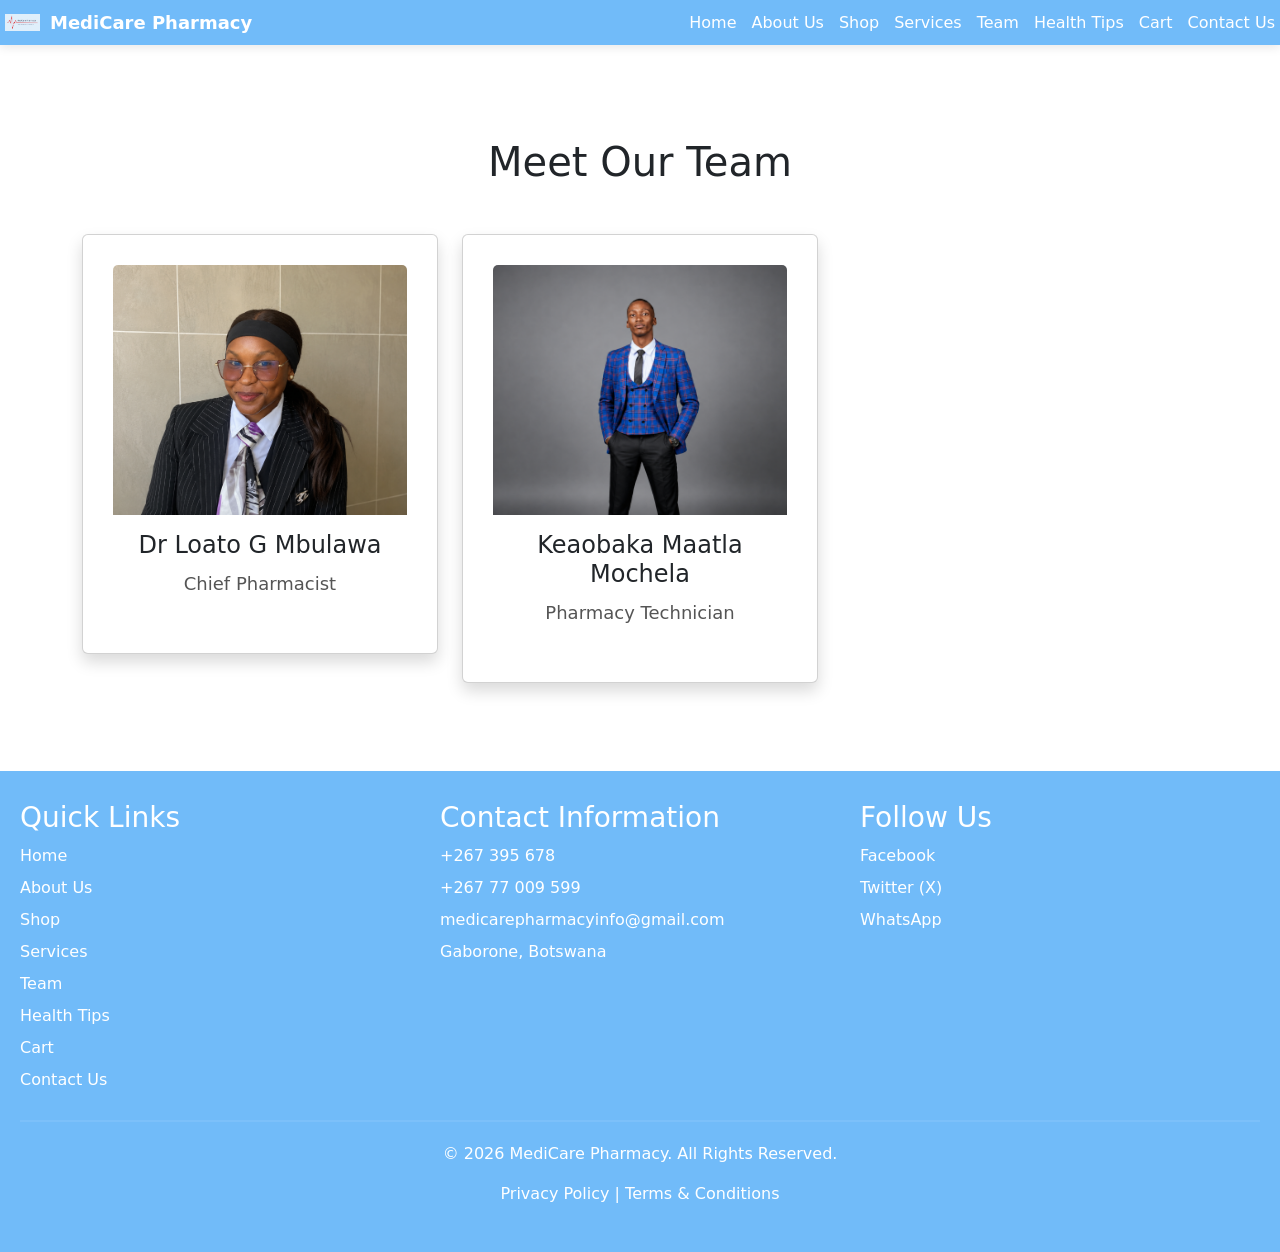
<file: team.html>
<!DOCTYPE html>
<html lang="en">
<head>
    <meta charset="UTF-8">
    <meta name="viewport" content="width=device-width, initial-scale=1.0">
    <title>Our Team - MediCare Pharmacy</title>
    <link rel="stylesheet" href="stylesheet.css">
    <link href="https://cdn.jsdelivr.net/npm/bootstrap@5.3.3/dist/css/bootstrap.min.css" rel="stylesheet">
</head>
<body>

   <header>

    <nav class="navbar-custom">

        <div class="nav-logo">
            <img src="images/MediCare Pharmacy Logo.png" alt="MediCare Pharmacy Logo" class="nav-logo-img">

            <span>MediCare Pharmacy</span>
        </div>

         <ul class="nav-links">

            <li><a href="index.html">Home</a></li>

            <li><a href="about.html">About Us</a></li>

            <li><a href="shop.html">Shop</a></li>

            <li><a href="services.html">Services</a></li>

            <li><a href="team.html">Team</a></li>

            <li><a href="healthtips.html">Health Tips</a></li>

            <li><a href="cart.html">Cart</a></li>

            <li><a href="contact.html">Contact Us</a></li>

        </ul>

    </nav>

</header>

    <section class="container py-5">

<h1 class="text-center mb-5">
Meet Our Team
</h1>

<div class="row">

<div class="col-md-4">

<div class="card shadow">

<img src="images/Chief Pharmacist.png" class="card-img-top">

<div class="card-body">

<h4>Dr Loato G Mbulawa</h4>

<p>Chief Pharmacist</p>

</div>

</div>

</div>

<div class="col-md-4">

<div class="card shadow">

<img src="images/Pharmacy Technician.png" class="card-img-top">

<div class="card-body">

<h4>Keaobaka Maatla Mochela</h4>

<p>Pharmacy Technician</p>

</div>

</div>

</div>

</div>

</section>
<footer>

    <div class="footer-container">

        <div class="footer-section">
            <h3>Quick Links</h3>
             <p><a href="index.html">Home</a></p>
            <p><a href="about.html">About Us</a></p>
            <p><a href="shop.html">Shop</a></p>
            <p><a href="services.html">Services</a></p>
            <p><a href="team.html">Team</a></p>
            <p><a href="healthtips.html">Health Tips</a></p>
            <p><a href="cart.html">Cart</a></p>
            <p><a href="contact.html">Contact Us</a></p>

        </div>

        <div class="footer-section">
            <h3>Contact Information</h3>
            <p>+267 395 678</p>
            <p>+267 77 009 599</p>
            <p><a href="mailto:medicarepharmacyinfo@gmail.com">medicarepharmacyinfo@gmail.com</a></p>
            <p>Gaborone, Botswana</p>
        </div>

        <div class="footer-section">
            <h3>Follow Us</h3>

            <p>
                <a href="https://www.facebook.com" target="_blank">
                    Facebook
                </a>
            </p>

            <p>
                <a href="https://www.twitter.com" target="_blank">
                    Twitter (X)
                </a>
            </p>

            <p>
                <a href="https://wa.me/26777009599" target="_blank">
                    WhatsApp
                </a>
            </p>
        </div>

    </div>

    <hr>

    <div class="footer-bottom">
        <p>©️ 2026 MediCare Pharmacy. All Rights Reserved.</p>
        <p>Privacy Policy | Terms & Conditions</p>
    </div>

</footer>

<script src="script.js"></script>

<script src="https://cdn.jsdelivr.net/npm/bootstrap@5.3.3/dist/js/bootstrap.bundle.min.js"></script>


</body>
</html>
</file>
<file: stylesheet.css>
/* NAVIGATION BAR */

.navbar-custom{
    background-color:#71bbf9;
    display:flex;
    justify-content:space-between;
    align-items:center;
    padding: 5px;px 25px;
    box-shadow:0 2px 10px rgba(0,0,0,0.1);
    
    position:fixed;
    top:0;
    left:0;
    width:100%; 
    z-index:1000;
}

.nav-logo{
    display:flex;
    align-items:center;
    gap:10px;
}

.nav-logo-img{
    width:35px;
    height:35px;
    object-fit:contain;
}

.nav-logo span{
    color:white;
    font-size:18px;
    font-weight:bold;
}

.nav-links{
    display:flex;
    list-style:none;
    gap:15px;
    margin:0;
    padding:0;
}

.nav-links a{
    color:white;
    text-decoration:none;
    font-weight:500;
    transition:0.3s;
}

.nav-links a:hover{
    color:#c8f7c5;
}

/* MOBILE RESPONSIVE */

@media(max-width:768px){

    .navbar-custom{
        flex-direction:column;
        padding:15px;
    }

    .nav-links{
        flex-wrap:wrap;
        justify-content:center;
        margin-top:15px;
        gap:15px;
    }

}
/* HERO SECTION */

.hero{
    display:flex;
    justify-content:space-between;
    align-items:center;
    flex-wrap:wrap;
    padding:40px;
    background:#f5fdf5;
}

.hero-text{
    flex:1;
    min-width:300px;
}

.hero-text h2{
    font-size:40px;
    color:#71bbf9;
}

.hero-text p{
    font-size:18px;
    margin-bottom:20px;
}

.hero-image{
    flex:1;
    text-align:center;
}

.hero-image img{
    width:90%;
    max-width:500px;
    border-radius:15px;
}

.logo{
    width:120px;
    margin-bottom:15px;
}

button{
    background:#2196f3;
    color:white;
    border:none;
    padding:12px 20px;
    border-radius:5px;
    cursor:pointer;
    margin-right:10px;
}

.btn-blue{
    background:#5aabce;
}

/* CATEGORIES */

.categories-section{
    padding:40px;
    text-align:center;
}

.categories{
    display:grid;
    grid-template-columns:repeat(auto-fit,minmax(250px,1fr));
    gap:20px;
    margin-top:20px;
}

.category-card{
    background:white;
    border-radius:10px;
    padding:20px;
    box-shadow:0 2px 8px rgba(0,0,0,0.1);
    transition:0.3s;
}

.category-card:hover{
    transform:translateY(-5px);
}

.category-card h3{
    color:#71bbf9;
}

/* WHY CHOOSE US */

.why-us{
    background:#e8f5e9;
    padding:40px;
    text-align:center;
}

.features{
    display:grid;
    grid-template-columns:repeat(auto-fit,minmax(250px,1fr));
    gap:20px;
}

.feature{
    background:white;
    padding:20px;
    border-radius:10px;
    box-shadow:0 2px 8px rgba(0,0,0,0.1);
}
footer{
    background:#71bbf9;
    color:white;
    padding:30px 20px;
    margin-top:40px;
}

.footer-container{
    display:grid;
    grid-template-columns:repeat(auto-fit,minmax(220px,1fr));
    gap:20px;
}

.footer-section h3{
    margin-bottom:10px;
}

.footer-section p{
    margin:8px 0;
}

.footer-section a{
    color:white;
    text-decoration:none;
}

.footer-section a:hover{
    text-decoration:underline;
}

.footer-bottom{
    text-align:center;
    margin-top:20px;
}

footer hr{
    border:1px solid rgba(255,255,255,0.3);
    margin:20px 0;
}
#typing-headline{
    min-height:70px;
    color:#2196f3;
    font-size:40px;
    font-weight:bold;
    border-right:3px solid #71bbf9;
    display:inline-block;
    padding-right:5px;
    animation:blink 0.75s step-end infinite;
}

@keyframes blink{

    from,
    to{
        border-color:transparent;
    }

    50%{
        border-color:#71bbf9;
    }

}
body{
    padding-top:90px;
}
.hero{
    display:flex;
    align-items:center;
    justify-content:space-between;
    gap:50px;
    padding:60px 50px;
    background:#f5fdf5;
}

/* Left Column */
.hero-image{
    flex:1;
}

.hero-image img{
    width:100%;
    max-width:600px;
    border-radius:15px;
}

/* Right Column */
.hero-text{
    flex:1;
}

.hero-text h2{
    font-size:45px;
    color:#2196f3;
    margin-bottom:20px;
}

.hero-text p{
    font-size:18px;
    line-height:1.8;
    margin-bottom:25px;
}
@media (max-width:768px){

    .hero{
        flex-direction:column;
        text-align:center;
    }

    .hero-image{
        order:1;
    }

    .hero-text{
        order:2;
    }

    .hero-text h2{
        font-size:32px;
    }
}
/* ABOUT PAGE */

.about-section{
    padding:60px 40px;
}

.about-section img{
    width:100%;
    border-radius:15px;
    box-shadow:0 4px 12px rgba(0,0,0,0.1);
}

.about-section h1{
    color:#71bbf9;
    margin-bottom:30px;
}

.about-section h3{
    color:#2196f3;
    margin-top:20px;
}

.about-section p{
    font-size:18px;
    line-height:1.8;
    margin-bottom:20px;
}
/* SHOP PAGE */

.shop-section{
    padding:60px 40px;
}

.shop-section h1{
    color:#71bbf9;
    margin-bottom:30px;
}

.card{
    border:none;
    transition:0.3s;
}

.card:hover{
    transform:translateY(-5px);
}

.card img{
    height:250px;
    object-fit:cover;
}

.card-body{
    text-align:center;
}
/* SERVICES PAGE */

.services-section{
    padding:60px 40px;
}

.services-section h1{
    color:#71bbf9;
    margin-bottom:40px;
}

.services-section .card{
    padding:20px;
    height:100%;
    text-align:center;
}

.services-section .card h4{
    color:#2196f3;
}
/* TEAM PAGE */

.team-section{
    padding:60px 40px;
}

.team-section h1{
    color:#71bbf9;
    margin-bottom:40px;
}

.team-section .card{
    text-align:center;
}

.team-section .card img{
    height:300px;
    object-fit:cover;
}

.team-section .card:hover{
    transform:scale(1.03);
}
/* CART PAGE */

.cart-section{
    padding:60px 40px;
}

.cart-section h1{
    color:#71bbf9;
    margin-bottom:30px;
}

.table{
    background:white;
    box-shadow:0 2px 10px rgba(0,0,0,0.1);
}
.page-banner{
    background:#eaf7ff;
    padding:80px 20px;
    text-align:center;
}

.page-banner h1{
    color:#2196f3;
    font-size:42px;
    font-weight:bold;
}

.page-banner p{
    font-size:18px;
    color:#555;
}
.btn-success{
    background:#71bbf9 !important;
    border:none !important;
}

.btn-success:hover{
    background:#5aa7e8 !important;
}
body{
    animation:fadeIn 1s ease-in-out;
}

@keyframes fadeIn{

    from{
        opacity:0;
    }

    to{
        opacity:1;
    }
}
/* CART PAGE */

.cart-section{
    padding:60px 20px;
    background:#f5fdf5;
    min-height:70vh;
}

.title{
    text-align:center;
    color:#71bbf9;
    font-size:40px;
    margin-bottom:30px;
    font-weight:bold;
}

.card{
    max-width:600px;
    margin:0 auto;
    background:white;
    padding:30px;
    border-radius:15px;
    box-shadow:0 4px 15px rgba(0,0,0,0.1);
    text-align:center;
}

.card h3{
    color:#2196f3;
    margin-bottom:15px;
}

.card p{
    font-size:18px;
    color:#555;
    margin:10px 0;
}

.card .btn{
    display:inline-block;
    background:#71bbf9;
    color:white;
    text-decoration:none;
    padding:12px 25px;
    border-radius:8px;
    font-weight:bold;
    transition:0.3s;
}

.card .btn:hover{
    background:#5aa7e8;
    color:white;
    transform:translateY(-2px);
}

/* Mobile Responsive */

@media(max-width:768px){

    .title{
        font-size:30px;
    }

    .card{
        padding:20px;
        margin:10px;
    }

    .card p{
        font-size:16px;
    }

}
/* UPLOAD PRESCRIPTION */

.upload-section{
    background:#f5fdf5;
    padding:60px 20px;
    min-height:70vh;
}

.title{
    text-align:center;
    color:#71bbf9;
    font-size:40px;
    font-weight:bold;
    margin-bottom:30px;
}

.prescription-form{
    max-width:650px;
    margin:0 auto;
    background:white;
    padding:30px;
    border-radius:15px;
    box-shadow:0 4px 15px rgba(0,0,0,0.1);
}

.prescription-form input,
.prescription-form textarea{
    width:100%;
    padding:12px;
    margin-bottom:15px;
    border:1px solid #ddd;
    border-radius:8px;
    font-size:16px;
}

.prescription-form input:focus,
.prescription-form textarea:focus{
    outline:none;
    border-color:#71bbf9;
    box-shadow:0 0 5px rgba(113,187,249,0.4);
}

.prescription-form .btn{
    width:100%;
    background:#71bbf9;
    color:white;
    border:none;
    padding:12px;
    border-radius:8px;
    font-size:16px;
    font-weight:bold;
    cursor:pointer;
    transition:0.3s;
}

.prescription-form .btn:hover{
    background:#5aa7e8;
}

/* Responsive */

@media(max-width:768px){

    .title{
        font-size:30px;
    }

    .prescription-form{
        padding:20px;
    }

}
/* SHOP PAGE */

.shop-section{
    padding:60px 20px;
    background:#f5fdf5;
}

.shop-title{
    text-align:center;
    color:#71bbf9;
    font-size:42px;
    font-weight:bold;
}

.shop-subtitle{
    text-align:center;
    color:#666;
    margin-bottom:40px;
}

.category-title{
    color:#2196f3;
    margin-top:50px;
    margin-bottom:25px;
    border-left:5px solid #71bbf9;
    padding-left:15px;
}

.product-card{
    background:white;
    border-radius:15px;
    padding:20px;
    text-align:center;
    box-shadow:0 4px 10px rgba(0,0,0,0.1);
    transition:0.3s;
    height:100%;
}

.product-card:hover{
    transform:translateY(-5px);
}

.product-card img{
    width:80%;
    height:180px;
    object-fit:contain;
    margin:auto;
    display:block;
    margin-bottom:15px;
}

.product-card h5{
    color:#2196f3;
    font-weight:bold;
}

.product-card p{
    font-size:18px;
    color:#555;
}

.product-card .btn{
    background:#71bbf9;
    border:none;
}

.product-card .btn:hover{
    background:#5aa7e8;
}

@media(max-width:768px){

    .shop-title{
        font-size:32px;
    }

    .product-card img{
        height:200px;
    }

}
</file>
